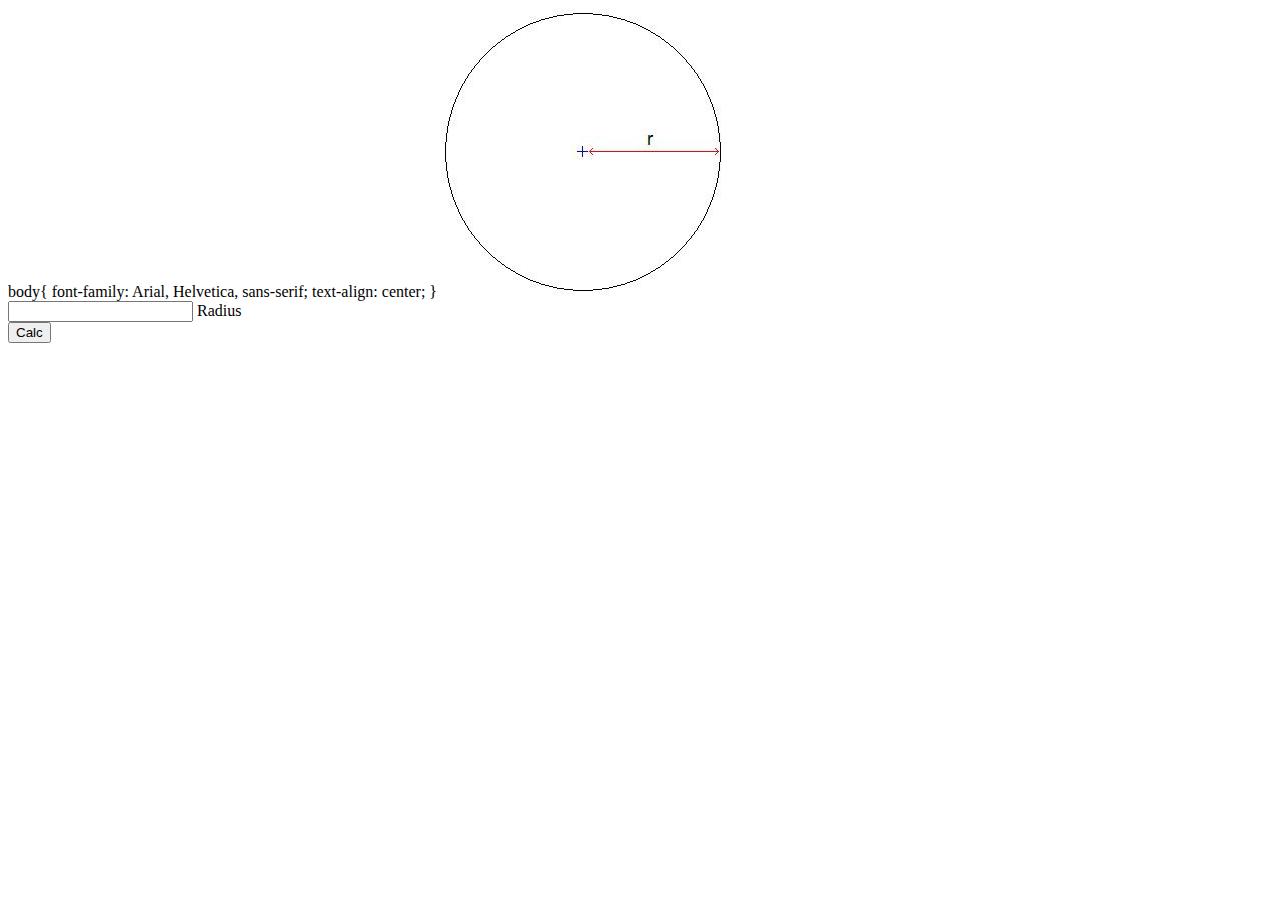
<file: kreis/index.html>
<!DOCTYPE html>
<html lang="en">
<head>
    <meta charset="UTF-8">
    <meta http-equiv="X-UA-Compatible" content="IE=edge">
    <meta name="viewport" content="width=device-width, initial-scale=1.0">
    <title>KreisApp</title>
<script src="kreis.js"></script>
        body{
            font-family: Arial, Helvetica, sans-serif;
            text-align: center;
        }
    </style>
</head>
<body>
    <img src="der-kreis.jpg">

    <form>
    <input type="text" name="Radius" id="Radius" />
    Radius<br />
    <input name="button" type="button" onclick="Kreis(this.form)" value="Calc" />
    <br />
    <br />
    <div id="Ausgabe">
    </div>
</body>
</html>
</file>
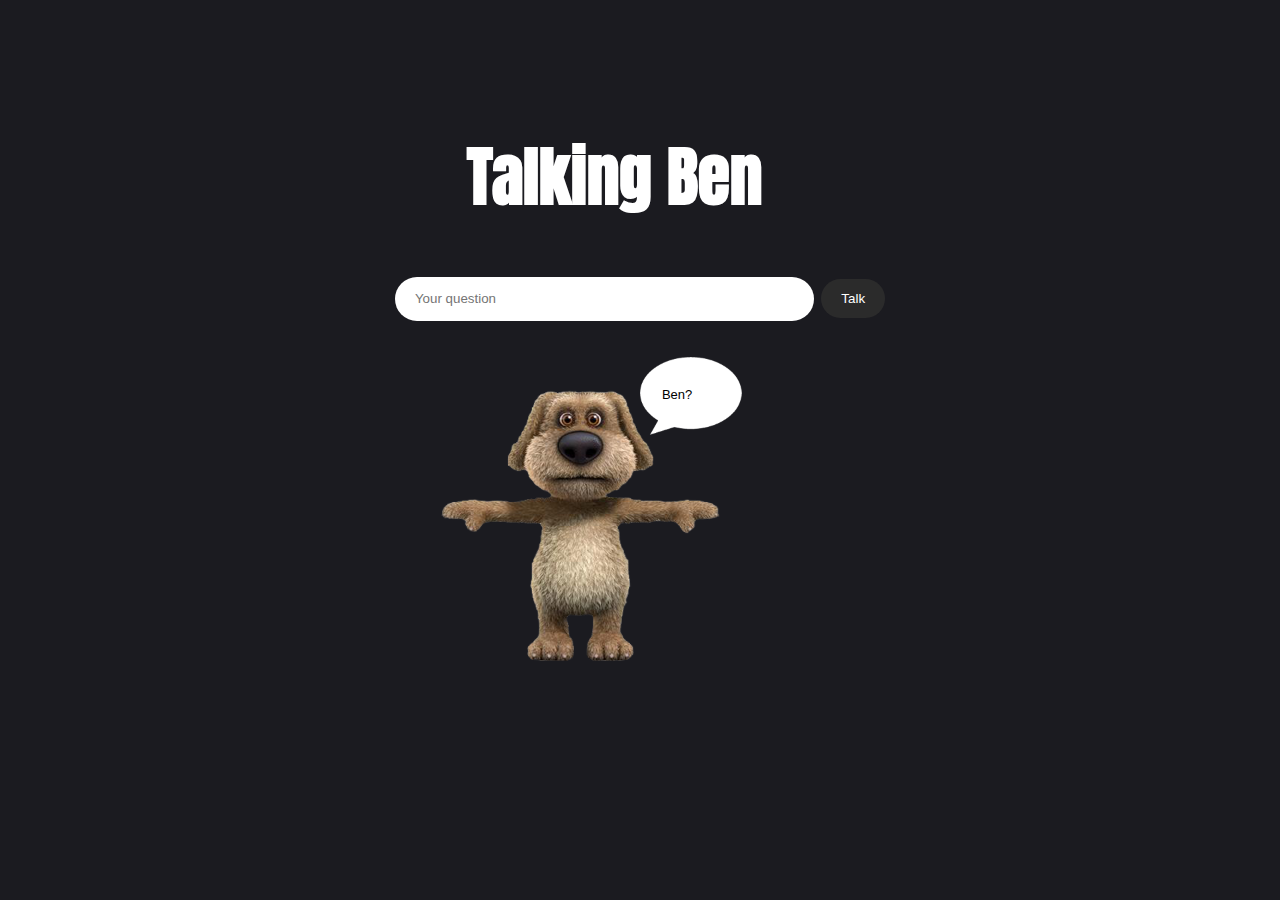
<file: talkingben/index.html>
<!DOCTYPE html>
<html lang="en">
<head>
    <meta charset="UTF-8">
    <meta http-equiv="X-UA-Compatible" content="IE=edge">
    <link rel="stylesheet" href="tb-style.css">
    <meta name="viewport" content="width=device-width, initial-scale=1.0">
    <link rel="shortcut icon" type="image/x-icon" href="favicon.ico"> 
    <title>Talking Ben</title>
    <script src="TalkingBen.js"></script> 
</head>
<body>
    <h1>Talking Ben</h1>
    <audio src="ben.mp3" id="ben_audio" autoplay="autoplay"></audio>
    <input name="mainField" type="text"placeholder="Your question">&nbsp;
    <button onclick="nichtantwort()">Talk</button><br>

<div class="container">
 <img src="ben-wsb.png" style="width:400px;">
   <div class="centered" id="ausgabe">Ben?</div>
 </div>
 
</body>
</html>
</file>
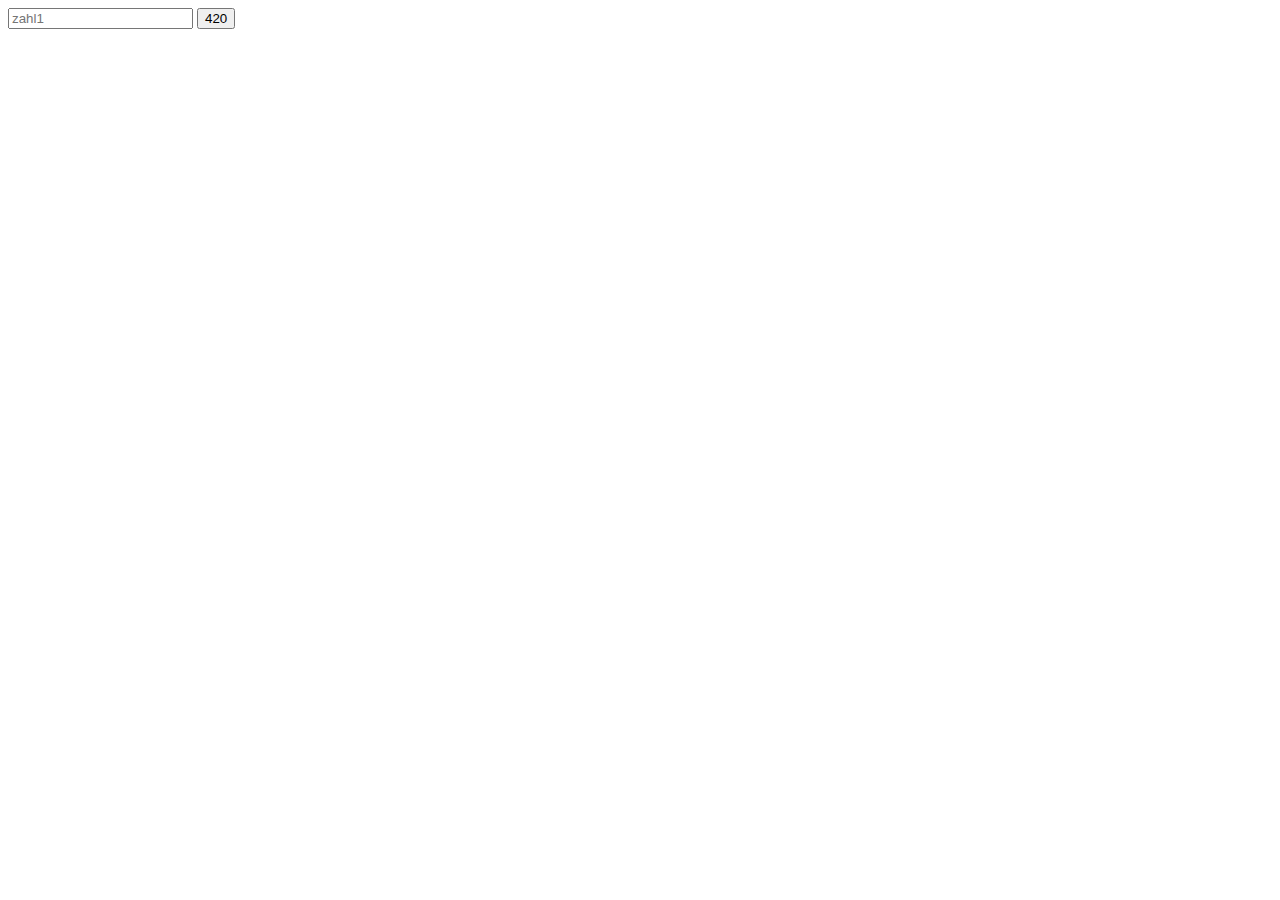
<file: anderershit.html>
<!DOCTYPE html>
<html lang="en">
<head>
    <meta charset="UTF-8">
    <meta http-equiv="X-UA-Compatible" content="IE=edge">
    <meta name="viewport" content="width=device-width, initial-scale=1.0">
    <title>69</title>
<script async src="https://pagead2.googlesyndication.com/pagead/js/adsbygoogle.js?client=ca-pub-5376626196164847"
     crossorigin="anonymous"></script>

</head>
<body>
    <input type="number" title="zahl1" id="21" placeholder="zahl1">
    <button onclick="add()">420</button>
    <p id="erg"></p>
    <script>
        function add()
        {
            let a = document.getElementById("21").value;
            let b = document.getElementById("erg").innerHTML = a + b;
            
        }
          </script>
</body>    
</html>
</file>
<file: talkingben/tb-style.css>
@import url('https://fonts.googleapis.com/css2?family=Anton&display=swap');
h1{
    font-family: 'Anton', sans-serif;
    font-size: 500%;
    color: white;
    position: relative;
    left: -2%;
}
/*Speechbubble*/
.container {
    position: relative;
    display: inline-block;
  }
.centered {
    position: absolute;
    z-index: 100;
    top: 20%;
    left: 57%;
    transform: translate(-20%, -57%);
    display: inline-block;
    vertical-align: middle;
  }


html{
    overflow: hidden;
    max-width:100%;
    height:auto;
   }

body{
 margin-top: 10%;
 background-color: #1b1b20;;
 text-align: center;
 font-family: sans-serif;
 font-size:small;
}

input{
    border-radius: 25px;
    width: 30%;
    height: 20px;
    background-color: white;
    outline-color: white;
    outline: none;
    border: none;
}
input[type=text]{
    padding: 12px 20px;
    margin: 8px 0;
}
input:hover{
    background-color: #f7f7f7;
}

button{
    background-color: rgb(43, 43, 43);
    outline: none;
    border: none;
    padding: 12px 20px;
    margin: 8px 0;
    border-radius: 25px;
    color: white;
}
button:hover{
    background-color: rgb(14, 14, 14);
}

a:hover {
    cursor: default;
   }
</file>
